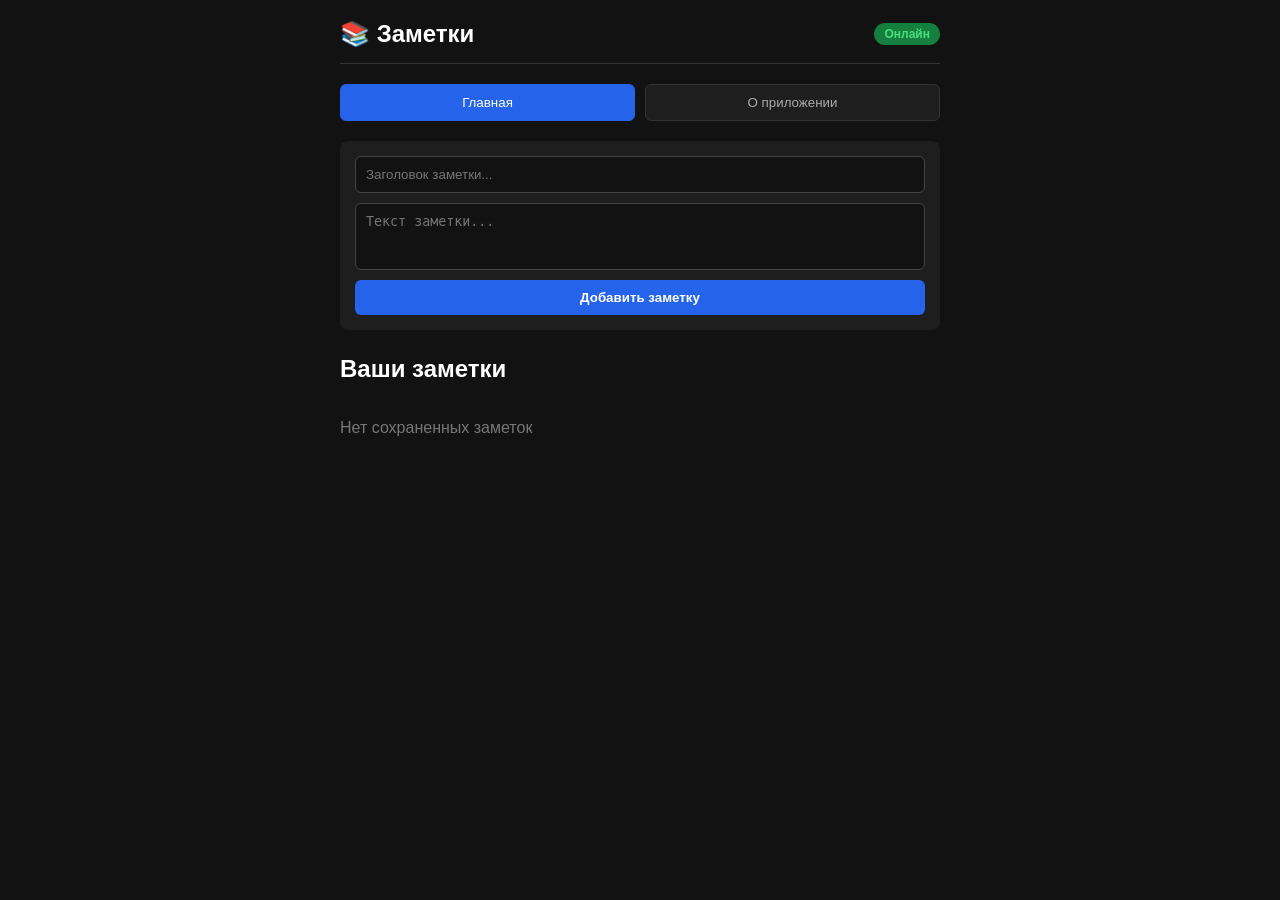
<file: index.html>
<!DOCTYPE html>
<html lang="ru">
    <head>
    <meta charset="UTF-8">
    <meta name="viewport" content="width=device-width, initial-scale=1.0">
    <title>Заметки PWA</title>

    <link rel="manifest" href="manifest.json">
    <link rel="stylesheet" href="style.css">

    <meta name="theme-color" content="#1e1e1e">
    <meta name="mobile-web-app-capable" content="yes">
    </head>
<body>

    <div class="app-container">
        <header class="header">
        <h1>📚 Заметки</h1>
        <div class="header-right">
            <span id="status-badge" class="badge online">Онлайн</span>
            <button id="install-btn" class="btn-install" style="display: none;">Установить</button>
        </div>
        </header>

        <nav class="nav-tabs">
        <button id="home-btn" class="tab-btn active">Главная</button>
        <button id="about-btn" class="tab-btn">О приложении</button>
        </nav>

        <!-- Сюда динамически подгружается контент (App Shell) -->
        <main id="app-content"></main>
    </div>

    <script src="app.js"></script>
    </body>
</html>
</file>
<file: style.css>
body {
    margin: 0;
    font-family: Arial, sans-serif;
    background-color: #121212;
    color: #ffffff;
}

.app-container {
    max-width: 600px;
    margin: 0 auto;
    padding: 20px;
}

.header {
    display: flex;
    justify-content: space-between;
    align-items: center;
    border-bottom: 1px solid #333;
    padding-bottom: 15px;
}

.header h1 {
    margin: 0;
    font-size: 24px;
}

.header-right {
    display: flex;
    align-items: center;
    gap: 10px;
}

.badge {
    padding: 4px 10px;
    border-radius: 12px;
    font-size: 12px;
    font-weight: bold;
}

.badge.online { background-color: #15803d; color: #4ade80; }
.badge.offline { background-color: #b91c1c; color: #f87171; }

.btn-install {
    padding: 6px 12px;
    background-color: #2563eb;
    border: none;
    border-radius: 6px;
    color: white;
    cursor: pointer;
    }

.nav-tabs {
    display: flex;
    gap: 10px;
    margin: 20px 0;
}

.tab-btn {
    flex: 1;
    padding: 10px;
    background: #1e1e1e;
    border: 1px solid #333;
    color: #aaa;
    cursor: pointer;
    border-radius: 6px;
}

.tab-btn.active {
    background: #2563eb;
    color: #fff;
    border-color: #2563eb;
}

.note-form {
    background-color: #1e1e1e;
    padding: 15px;
    border-radius: 8px;
    display: flex;
    flex-direction: column;
    gap: 10px;
    margin-bottom: 25px;
}

.note-form input,
.note-form textarea {
    padding: 10px;
    border-radius: 6px;
    border: 1px solid #444;
    background-color: #121212;
    color: #fff;
    resize: none;
}

.btn-primary {
    padding: 10px;
    background-color: #2563eb;
    border: none;
    border-radius: 6px;
    color: white;
    font-weight: bold;
    cursor: pointer;
}

    .notes-list {
    display: flex;
    flex-direction: column;
    gap: 12px;
}

.note-card {
    background-color: #1e1e1e;
    padding: 15px;
    border-radius: 8px;
    display: flex;
    justify-content: space-between;
    align-items: flex-start;
}

.note-content h3 { margin: 0 0 5px 0; color: #60a5fa; }
.note-content p { margin: 0 0 8px 0; color: #ddd; }

.btn-delete {
    background-color: #dc2626;
    border: none;
    color: white;
    padding: 6px 10px;
    border-radius: 6px;
    cursor: pointer;
}

.error-msg {
    color: #f87171;
    background-color: rgba(220, 38, 38, 0.2);
    padding: 10px;
    border-radius: 6px;
    margin-bottom: 15px;
}

.about-page {
    background: #1e1e1e;
    padding: 20px;
    border-radius: 8px;
}
</file>
